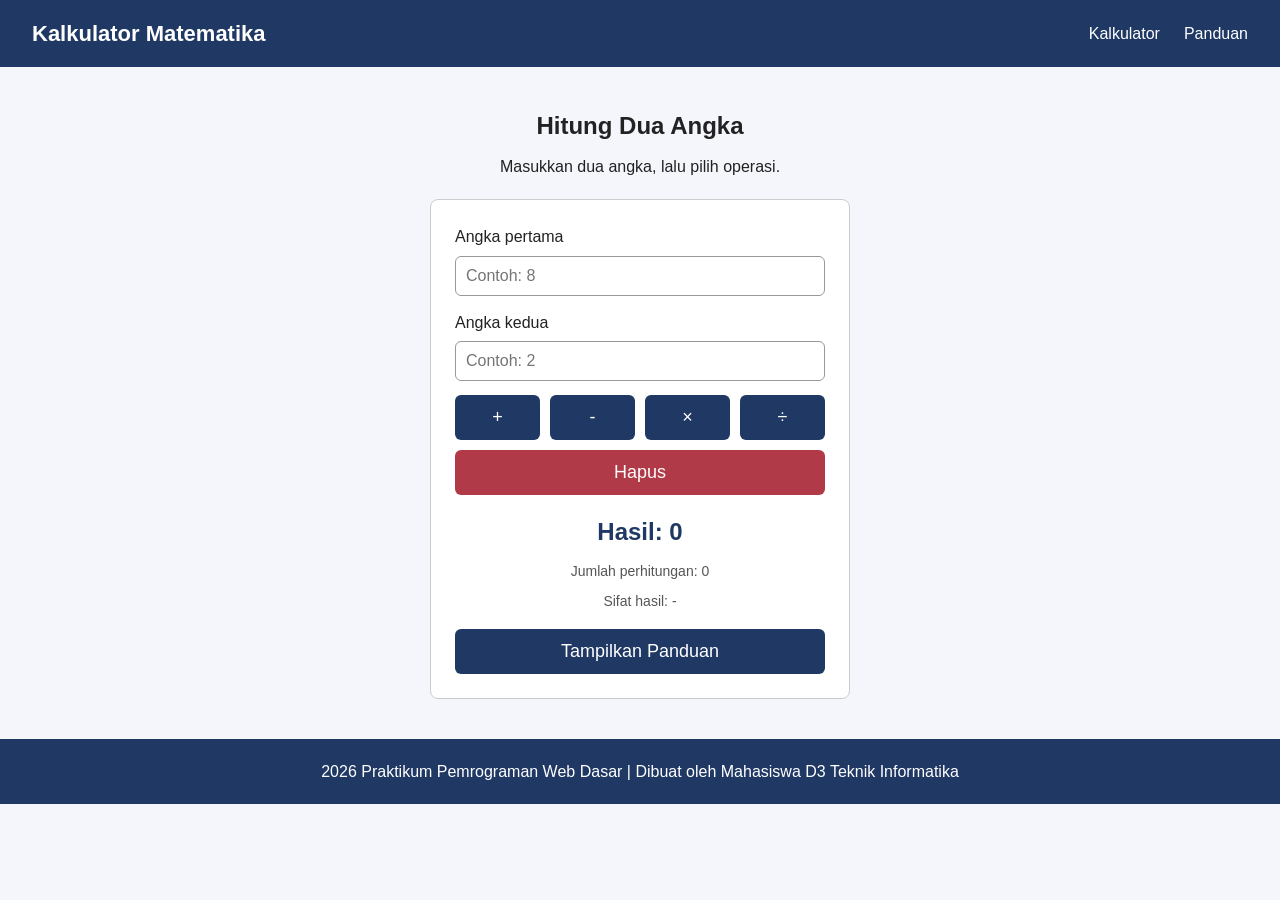
<file: index.html>
<!--
Nama    : Mei Andriani
NPM     : 250202020
Kelas   : TI 2A

-->

<!DOCTYPE html>
<html lang="id">
<head>
    <meta charset="UTF-8">
    <meta name="viewport" content="width=device-width, initial-scale=1.0">
    <title>Kalkulator Sederhana</title>

    <link rel="stylesheet" href="style.css">
</head>
<body>
    <!--Navbar-->
    <header class="navbar">
        <h1 class="logo">Kalkulator Matematika</h1>

        <nav>
            <ul class="menu">
                <li>
                    <a href="#kalkulator">Kalkulator</a>
                </li>

                <li>
                    <a href="#panduan">Panduan</a>
                </li>
            </ul>
        </nav>
    </header>

    <!--Konten Utama-->
    <main>
        <!-- Section Kalkulator -->
        <section id="kalkulator" class="kalkulator">
            <h2 id="judul">Hitung Dua Angka</h2>

            <p id="petunjuk">Masukkan dua angka, lalu pilih operasi.</p>

            <!-- Kartu Kalkulator -->
            <article class="kartu">
                <!-- Input angka pertama -->
                <label for="angka-a">Angka pertama</label>
                <input type="number" id="angka-a" placeholder="Contoh: 8" />

                <!-- Input angka kedua -->
                <label for="angka-b">Angka kedua</label>
                <input type="number" id="angka-b" placeholder="Contoh: 2" />

                <!-- Tombol operasi -->
                <div class="tombol-grid">
                    <button id="tombol-tambah" type="button">+</button>
                    <button id="tombol-kurang" type="button">-</button>
                    <button id="tombol-kali" type="button">×</button>
                    <button id="tombol-bagi" type="button">÷</button>
                </div>

                <!-- Tombol hapus -->
                <button id="tombol-hapus" class="hapus" type="button">Hapus</button>

                <!-- Hasil perhitungan -->
                <p id="hasil" class="hasil">Hasil: 0</p>

                <!-- Statistik -->
                <p id="statistik">Jumlah perhitungan: 0</p>

                <!-- Sifat hasil -->
                <p id="sifat-hasil">Sifat hasil: -</p>

                <!-- Tombol panduan -->
                <button id="tombol-panduan" type="button">Tampilkan Panduan</button>
            </article>
        </section>

        <!-- Section Panduan -->
        <section id="panduan" style="display: none">
            <h2>Panduan Penggunaan</h2>
            
            <ol>
                <li>Masukkan angka pertama.</li>
                <li>Masukkan angka kedua.</li>
                <li>Pilih salah satu operasi: tambah, kurang, kali, atau bagi.</li>
                <li>Hasil perhitungan akan ditampilkan pada bagian hasil.</li>
                <li>
                    Statistik jumlah perhitungan akan bertambah setiap kali perhitungan berhasil.
                </li>
                <li>Gunakan tombol Hapus untuk mengosongkan kedua input.</li>
                <li>
                    Gunakan tombol Tampilkan Panduan untuk melihat atau menyembunyikan panduan.
                </li>
            </ol>
        </section>
    </main>

    <!--Footer-->
    <footer>
        <p id="info-pembuat">&copy; 2026 Praktikum Pemrograman Web Dasar</p>
    </footer>

    <!--JavaScript-->
    <script src="script.js"></script>
</body>
</html>
</file>
<file: style.css>
/*
Nama    : Mei Andriani
NPM     : 250202020
Kelas   : TI 2A
*/

* {
    margin: 0;
    padding: 0;
    box-sizing: border-box;
}

body {
    font-family: Arial, sans-serif;
    color: #222;
    background-color: #f4f6fb;
    line-height: 1.6;
}

/*============== NAVBAR ============== */

.navbar {
    display: flex;
    justify-content: space-between;
    align-items: center;
    padding: 16px 32px;
    background-color: #1f3864;
    color: white;
}

.logo {
    font-size: 22px;
}

.menu {
    display: flex;
    gap: 24px;
    list-style: none;
}

.menu a {
    color: white;
    text-decoration: none;
}

/*============== AREA KALKULATOR ============== */

.kalkulator {
    display: flex;
    flex-direction: column;
    align-items: center;
    padding: 40px 20px;
    text-align: center;
}
.kalkulator h2 {
    margin-bottom: 8px;
}

/*============== KARTU KALKULATOR ============== */

.kartu {
    width: 100%;
    max-width: 420px;
    margin-top: 20px;
    padding: 24px;
    text-align: left;
    border: 1px solid #ccc;
    border-radius: 8px;
    background-color: white;
}

label {
    display: block;
    margin-bottom: 6px;
}

input {
    width: 100%;
    padding: 10px;
    margin-bottom: 14px;
    border: 1px solid #999;
    border-radius: 6px;
    font-size: 16px;
}

/*============== TOMBOL OPERASI ============== */

.tombol-grid {
    display: grid;
    grid-template-columns: repeat(4, 1fr);
    gap: 10px;
    margin-bottom: 10px;
}

button {
    padding: 12px 16px;
    font-size: 18px;
    background-color: #1f3864;
    color: white;
    border: none;
    border-radius: 6px;
    cursor: pointer;
}

button:hover {
    background-color: #2e5597;
}

/*============== TOMBOL HAPUS ============== */

.hapus {
    width: 100%;
    background-color: #b03a48;
}

.hapus:hover {
    background-color: #8f2e3a;
}

/*============== HASIL ============== */

.hasil {
    margin-top: 18px;
    font-size: 24px;
    font-weight: bold;
    color: #1f3864;
    text-align: center;
}

/*============== STATISTIK ============== */

#statistik,
#sifat-hasil {
    margin-top: 8px;
    text-align: center;
    font-size: 14px;
    color: #555;
}

/*============== TOMBOL PANDUAN ============== */

#tombol-panduan {
    width: 100%;
    margin-top: 16px;
}

/*============== PANDUAN ============== */

#panduan {
    max-width: 700px;
    margin: 0 auto 4px;
    padding: 24px;
    background-color: white;
    border: 1px solid #ccc;
    border-radius: 8px;
}

#panduan h2 {
    margin-bottom: 12px;
    color: #1f3864;
}

#panduan ol {
    padding-left: 24px;
}

#panduan li {
    margin-bottom: 8px;
}

/*============== FOOTER ============== */

footer {
    padding: 20px 32px;
    text-align: center;
    background-color: #1f3864;
    color: white;
}

/*============== RESPONSIVE ============== */

@media (max-width: 480px) {
    .navbar {
        flex-direction: column;
        gap: 12px;
    }

    .kartu {
        padding: 16px;
    }

    .tombol-grid {
        grid-template-columns: repeat(2, 1fr);
    }
}
</file>
